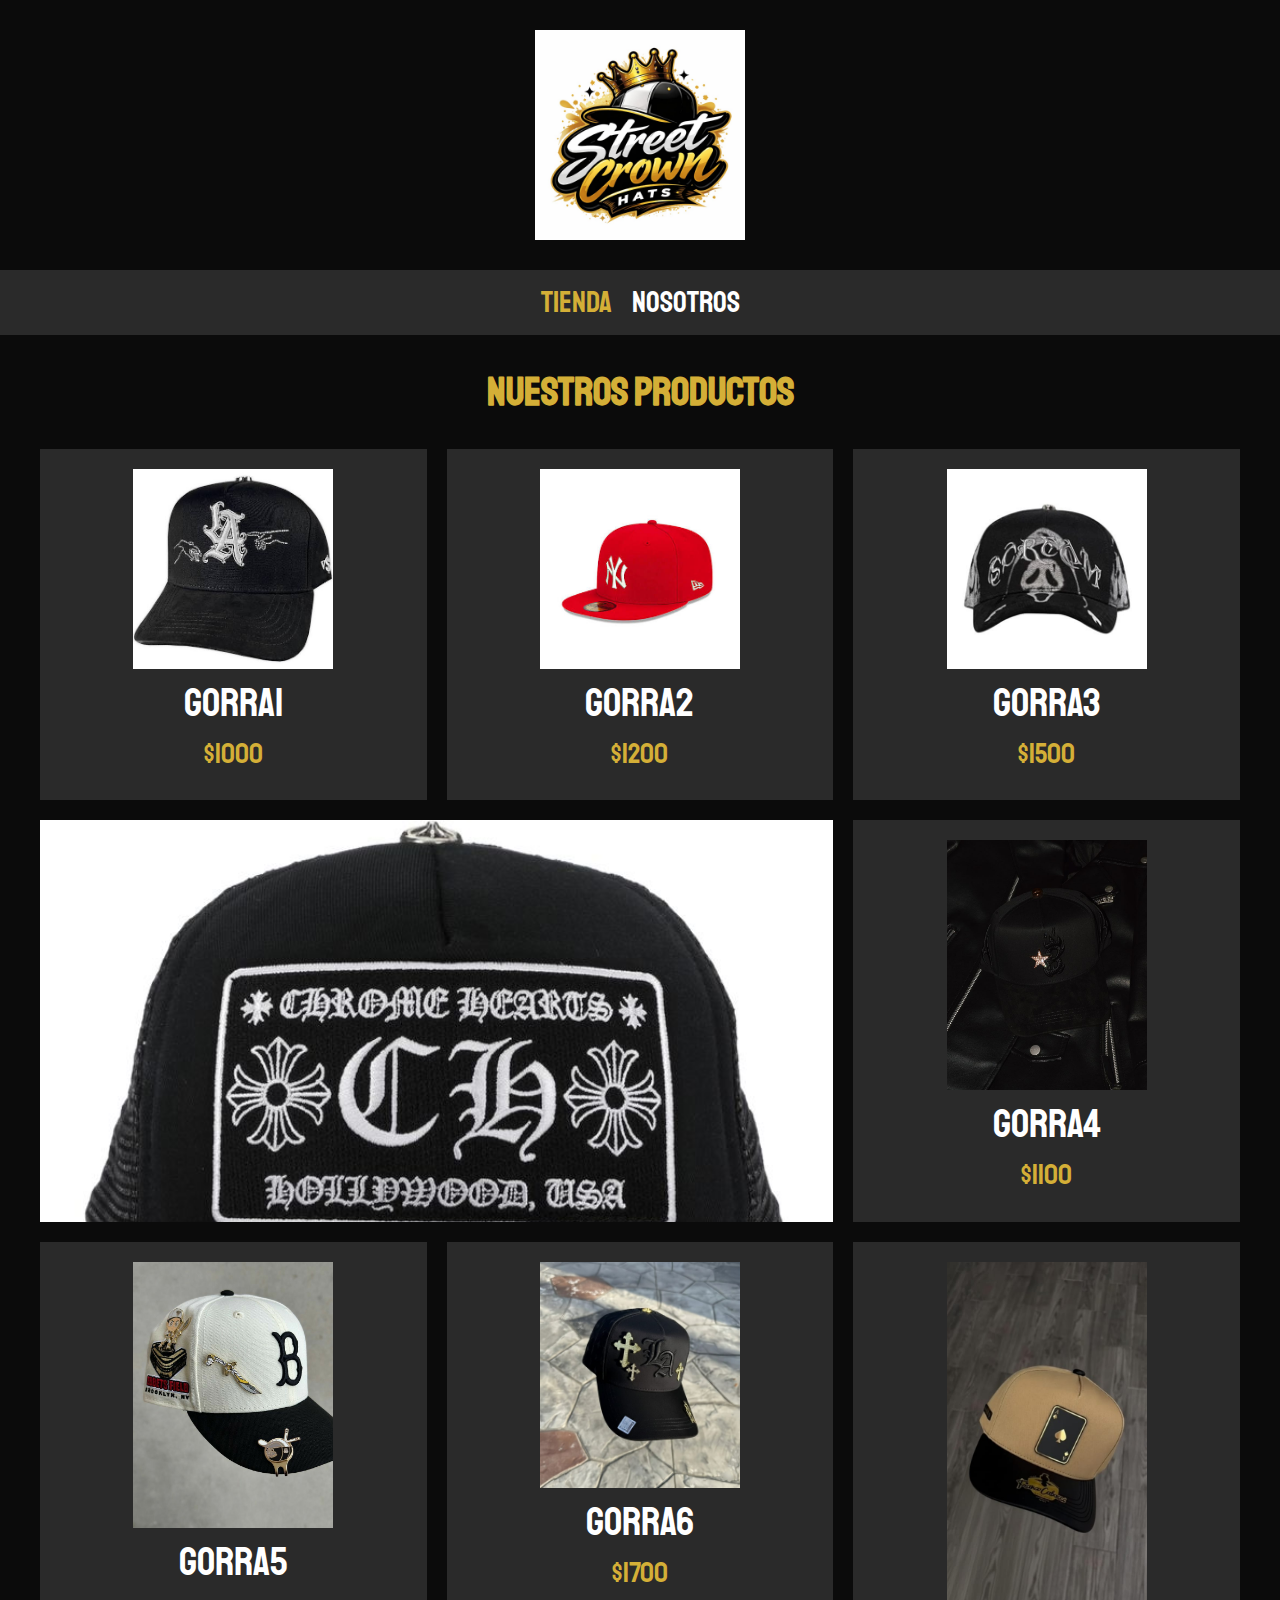
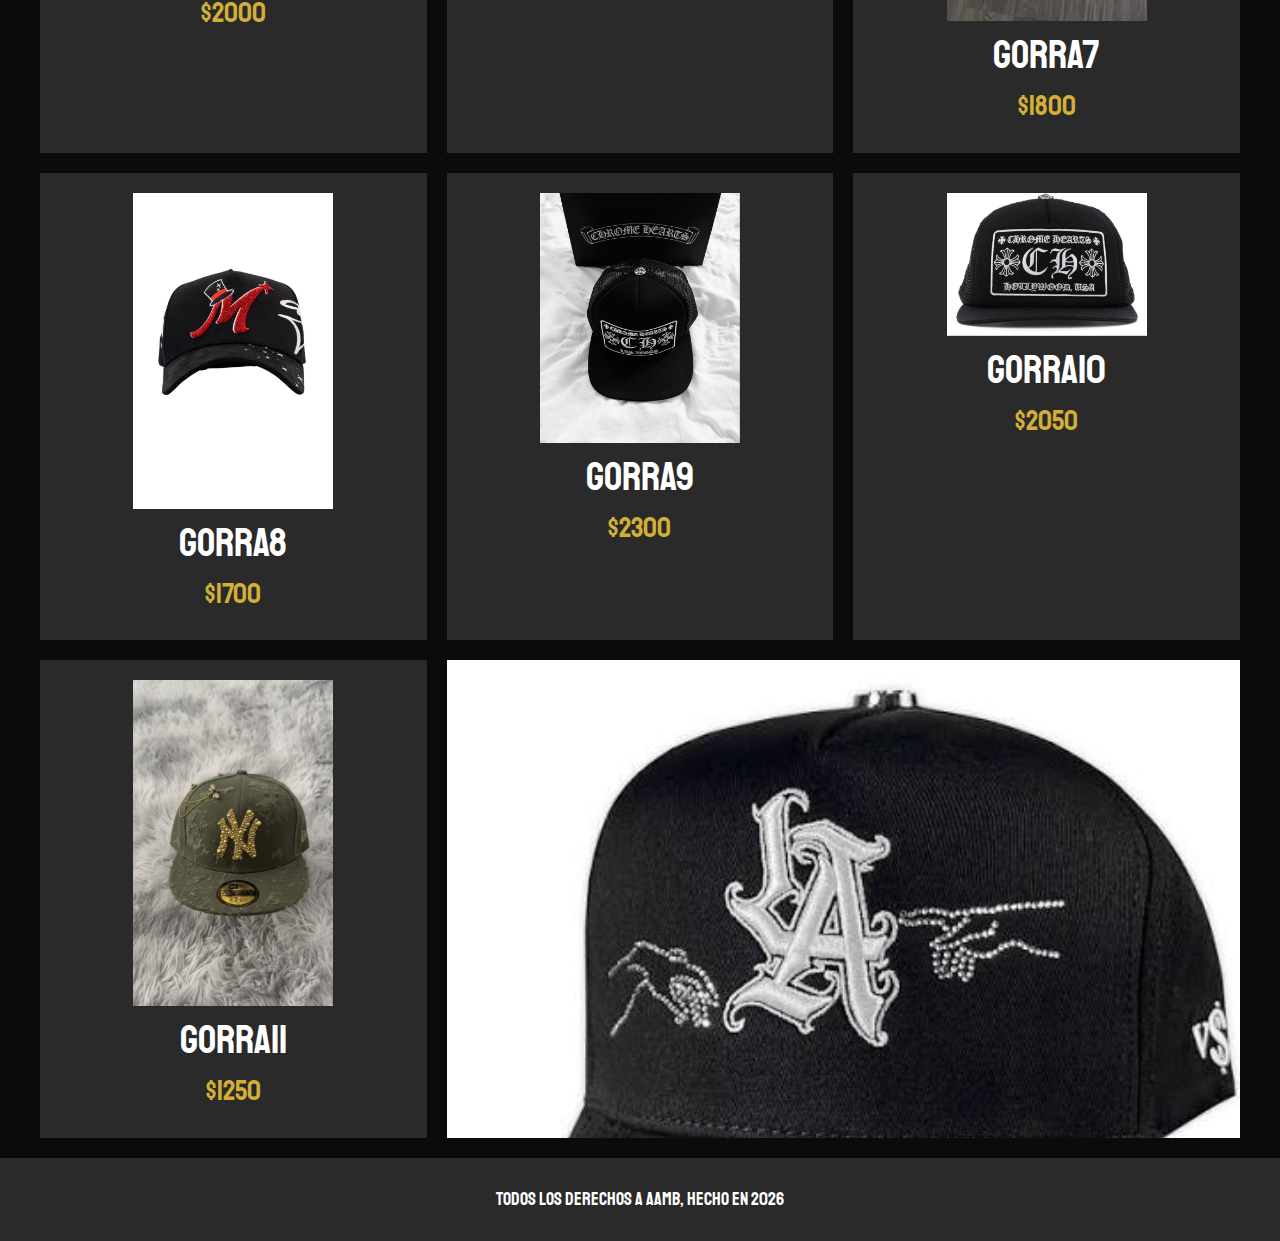
<file: index.html>
<!DOCTYPE html>
<html lang="en">
<head>
    <meta charset="UTF-8">
    <meta name="viewport" content="width=device-width, initial-scale=1.0">
    <title>STREET CROWN HATS</title>
    <link rel="stylesheet" href="/css/normalize.css">
    <link href="https://fonts.googleapis.com/css2?family=Staatliches&display=swap" rel="stylesheet">
    <link rel="stylesheet" href="/css/color.css">
    <link rel="shortcut icon" href="/img/Street.png" >
</head>
<body>
    <header class="header">
        <a href="index.html">
           <img class="logo" class="header__logo" src="/img/Street.png" alt="Logotipo">
        </a>
    </header>

    <nav class="navegacion">
        <a class="navegacion__enlace navegacion__enlace--activo" href="index.html">Tienda</a>
        <a class="navegacion__enlace" href="nosotros.html">Nosotros</a>
    </nav>

    <main class="contenedor">
        <h1 class="h1--activo">Nuestros Productos</h1>
        <div class="grid">
            <div class="producto">
                <a href="producto.html?nombre=Gorra Classic&img=gorra1.png">
                    <img id="imagen-producto" class="producto__imagen" src="/img/gorra1.png" alt="imagen camisa">
                    <div class="producto__informacion">
                        <p class="producto__nombre">gorra1</p>
                        <p class="producto__precio">$1000</p>
                    </div>
                </a>
            </div><!--.producto-->
            <div class="producto">
                <a href="producto.html?nombre=Gorra2&img=gorra2.png">
                    <img id="imagen-producto" class="producto__imagen" src="/img/gorra2.png" alt="imagen camisa">
                    <div class="producto__informacion">
                        <p class="producto__nombre">gorra2</p>
                        <p class="producto__precio">$1200</p>
                    </div>
                    
                </a>
            </div><!--.producto-->
            <div class="producto">
                <a href="producto.html?nombre=Gorra3&img=gorra3.png">
                    <img id="imagen-producto" class="producto__imagen" src="/img/gorra3.png" alt="imagen camisa">
                    <div class="producto__informacion">
                        <p class="producto__nombre">gorra3</p>
                        <p class="producto__precio">$1500</p>
                    </div>
                    
                </a>
            </div><!--.producto-->
            <div class="producto">
                <a href="producto.html?nombre=Gorra4&img=gorra4.png">
                    <img id="imagen-producto" class="producto__imagen" src="/img/gorra4.png" alt="imagen camisa">
                    <div class="producto__informacion">
                        <p class="producto__nombre">gorra4</p>
                        <p class="producto__precio">$1100</p>
                    </div>
                    
                </a>
            </div><!--.producto-->
            <div class="producto">
               <a href="producto.html?nombre=Gorra5&img=gorra5.png">
                    <img id="imagen-producto" class="producto__imagen" src="/img/gorra5.png" alt="imagen camisa">
                    <div class="producto__informacion">
                        <p class="producto__nombre">gorra5</p>
                        <p class="producto__precio">$2000</p>
                    </div>
                    
                </a>
            </div><!--.producto-->
            <div class="producto">
                <a href="producto.html?nombre=Gorra6&img=gorra6.png">
                    <img id="imagen-producto" class="producto__imagen" src="/img/gorra6.png" alt="imagen camisa">
                    <div class="producto__informacion">
                        <p class="producto__nombre">gorra6</p>
                        <p class="producto__precio">$1700</p>
                    </div>
                    
                </a>
            </div><!--.producto-->
            <div class="producto">
                <a href="producto.html?nombre=Gorra7&img=gorra7.png">
                    <img id="imagen-producto" class="producto__imagen" src="/img/gorra7.png" alt="imagen camisa">
                    <div class="producto__informacion">
                        <p class="producto__nombre">gorra7</p>
                        <p class="producto__precio">$1800</p>
                    </div>
                    
                </a>
            </div><!--.producto-->
            <div class="producto">
                <a href="producto.html?nombre=Gorra8&img=gorra8.png">
                    <img id="imagen-producto" class="producto__imagen" src="/img/gorra8.png" alt="imagen camisa">
                    <div class="producto__informacion">
                        <p class="producto__nombre">gorra8</p>
                        <p class="producto__precio">$1700</p>
                    </div>
                    
                </a>
            </div><!--.producto-->
            <div class="producto">
                <a href="producto.html?nombre=Gorra9&img=gorra9.png">
                    <img id="imagen-producto" class="producto__imagen" src="/img/gorra9.png" alt="imagen camisa">
                    <div class="producto__informacion">
                        <p class="producto__nombre">gorra9</p>
                        <p class="producto__precio">$2300</p>
                    </div>
                    
                </a>
            </div><!--.producto-->
            <div class="producto">
                <a href="producto.html?nombre=Gorra10&img=gorra10.png">
                    <img id="imagen-producto" class="producto__imagen" src="/img/gorra10.png" alt="imagen camisa">
                    <div class="producto__informacion">
                        <p class="producto__nombre">gorra10</p>
                        <p class="producto__precio">$2050</p>
                    </div>
                    
                </a>
            </div><!--.producto-->
            <div class="producto">
               <a href="producto.html?nombre=Gorra11&img=gorra11.png">
                    <img id="imagen-producto" class="producto__imagen" src="/img/gorra11.png" alt="imagen camisa">
                    <div class="producto__informacion">
                        <p class="producto__nombre">gorra11</p>
                        <p class="producto__precio">$1250</p>
                    </div>
                    
                </a>
            </div><!--.producto-->
            <div class="grafico grafico__gorras"></div>
            <div class="grafico grafico__node"></div>
        </div>
    </main>
    <footer class="footer">
        <p class="footer__texto">Todos los derechos a AAMB, Hecho en 2026</p>
    </footer>
    <script src="/js/tienda.js"></script>
</body>
</html>
</file>
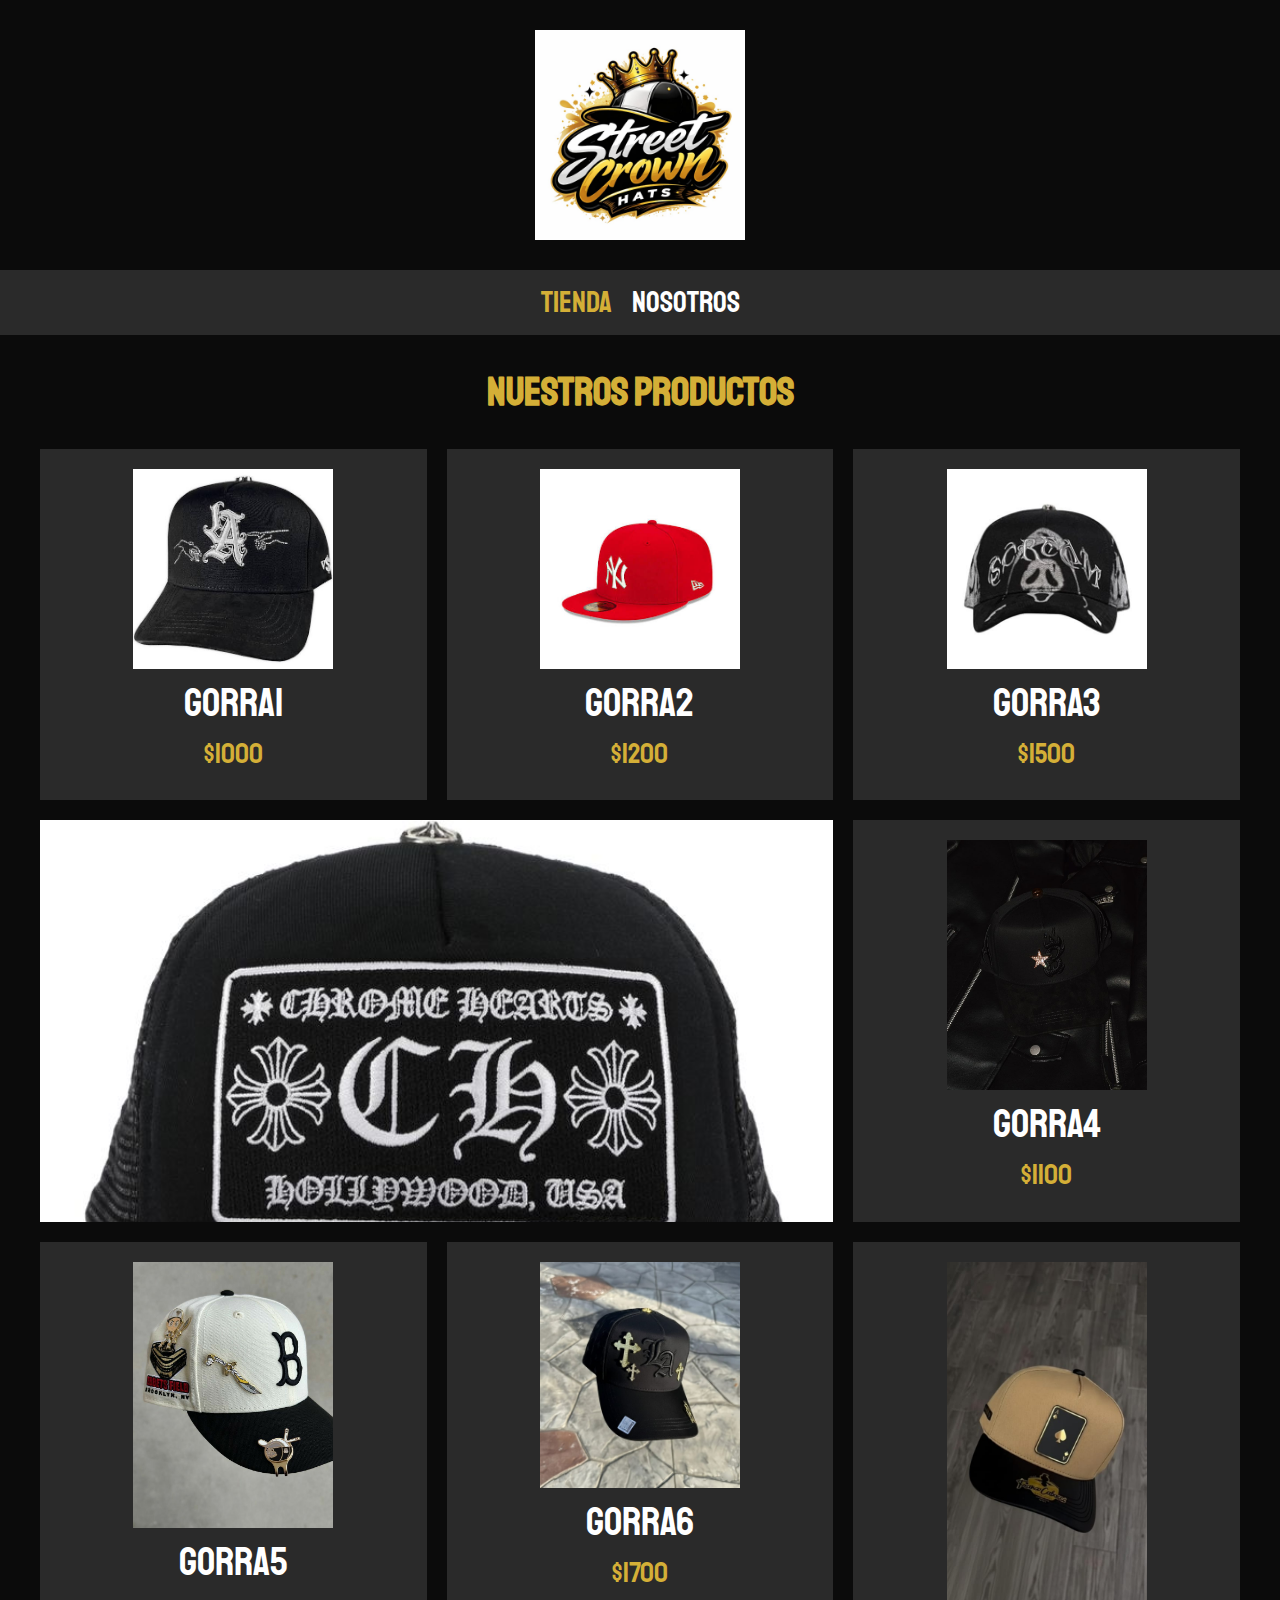
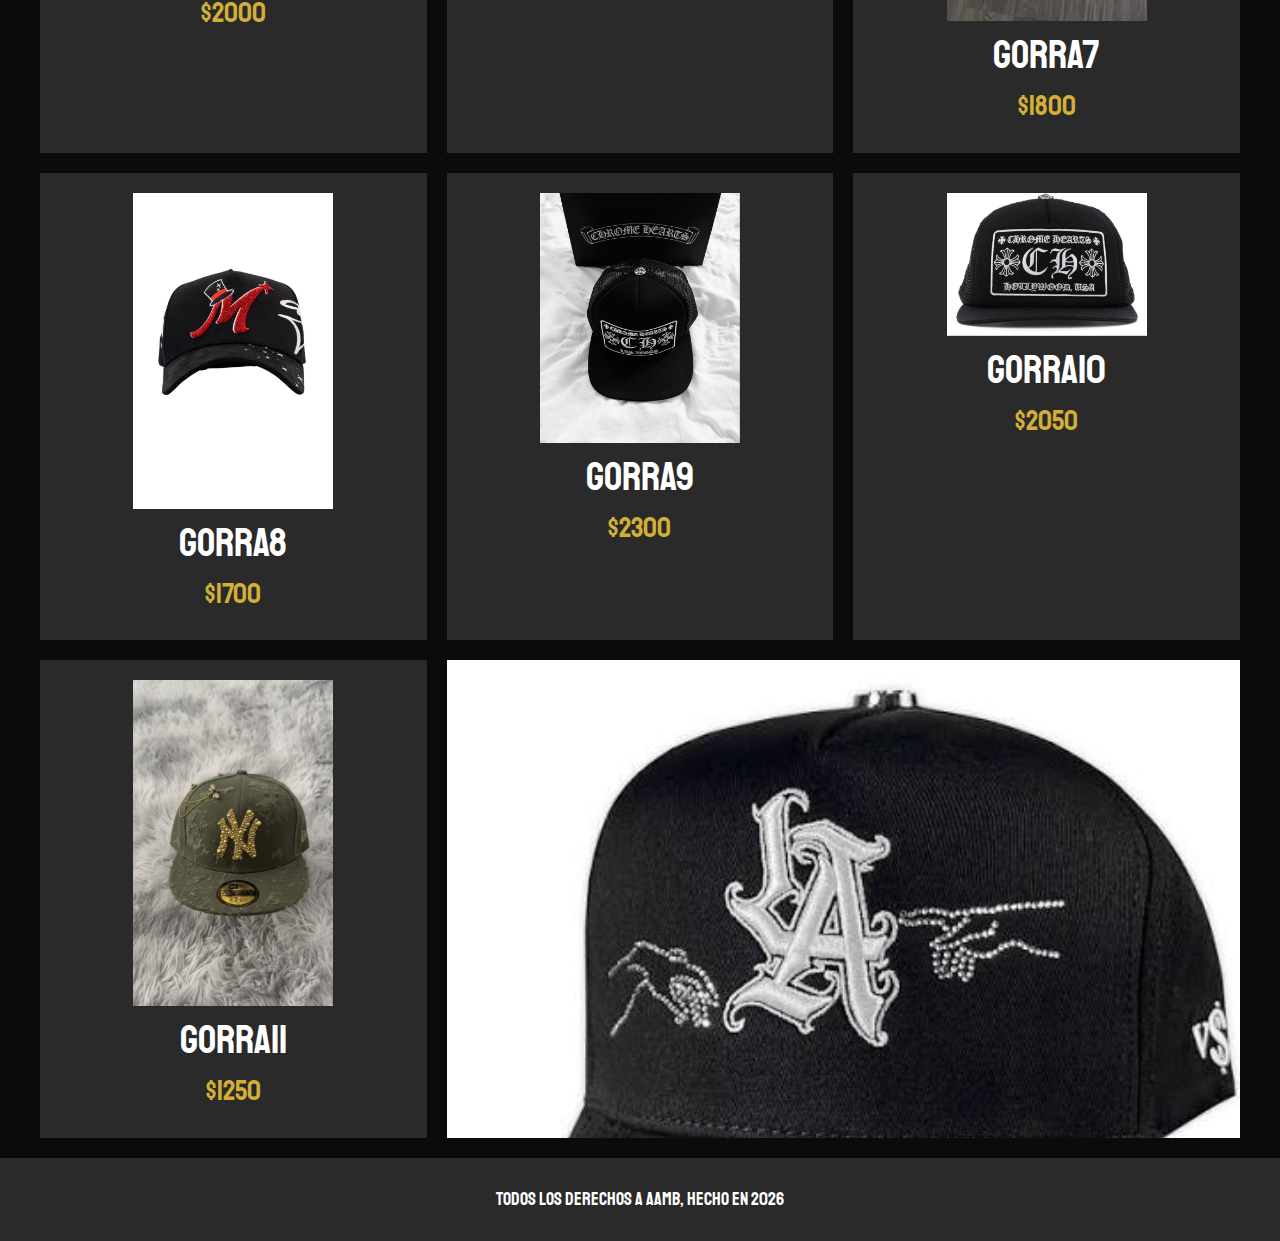
<file: Street crown hats 1/index.html>
<!DOCTYPE html>
<html lang="en">
<head>
    <meta charset="UTF-8">
    <meta name="viewport" content="width=device-width, initial-scale=1.0">
    <title>STREET CROWN HATS</title>
    <link rel="stylesheet" href="/css/normalize.css">
    <link href="https://fonts.googleapis.com/css2?family=Staatliches&display=swap" rel="stylesheet">
    <link rel="stylesheet" href="/css/color.css">
</head>
<body>
    <header class="header">
        <a href="index.html">
           <img class="logo" class="header__logo" src="/img/Street.png" alt="Logotipo">
        </a>
    </header>

    <nav class="navegacion">
        <a class="navegacion__enlace navegacion__enlace--activo" href="index.html">Tienda</a>
        <a class="navegacion__enlace" href="nosotros.html">Nosotros</a>
    </nav>

    <main class="contenedor">
        <h1 class="h1--activo">Nuestros Productos</h1>
        <div class="grid">
            <div class="producto">
                <a href="producto.html?nombre=Gorra Classic&img=gorra1.png">
                    <img id="imagen-producto" class="producto__imagen" src="/img/gorra1.png" alt="imagen camisa">
                    <div class="producto__informacion">
                        <p class="producto__nombre">gorra1</p>
                        <p class="producto__precio">$1000</p>
                    </div>
                </a>
            </div><!--.producto-->
            <div class="producto">
                <a href="producto.html?nombre=Gorra2&img=gorra2.png">
                    <img id="imagen-producto" class="producto__imagen" src="/img/gorra2.png" alt="imagen camisa">
                    <div class="producto__informacion">
                        <p class="producto__nombre">gorra2</p>
                        <p class="producto__precio">$1200</p>
                    </div>
                    
                </a>
            </div><!--.producto-->
            <div class="producto">
                <a href="producto.html?nombre=Gorra3&img=gorra3.png">
                    <img id="imagen-producto" class="producto__imagen" src="/img/gorra3.png" alt="imagen camisa">
                    <div class="producto__informacion">
                        <p class="producto__nombre">gorra3</p>
                        <p class="producto__precio">$1500</p>
                    </div>
                    
                </a>
            </div><!--.producto-->
            <div class="producto">
                <a href="producto.html?nombre=Gorra4&img=gorra4.png">
                    <img id="imagen-producto" class="producto__imagen" src="/img/gorra4.png" alt="imagen camisa">
                    <div class="producto__informacion">
                        <p class="producto__nombre">gorra4</p>
                        <p class="producto__precio">$1100</p>
                    </div>
                    
                </a>
            </div><!--.producto-->
            <div class="producto">
               <a href="producto.html?nombre=Gorra5&img=gorra5.png">
                    <img id="imagen-producto" class="producto__imagen" src="/img/gorra5.png" alt="imagen camisa">
                    <div class="producto__informacion">
                        <p class="producto__nombre">gorra5</p>
                        <p class="producto__precio">$2000</p>
                    </div>
                    
                </a>
            </div><!--.producto-->
            <div class="producto">
                <a href="producto.html?nombre=Gorra6&img=gorra6.png">
                    <img id="imagen-producto" class="producto__imagen" src="/img/gorra6.png" alt="imagen camisa">
                    <div class="producto__informacion">
                        <p class="producto__nombre">gorra6</p>
                        <p class="producto__precio">$1700</p>
                    </div>
                    
                </a>
            </div><!--.producto-->
            <div class="producto">
                <a href="producto.html?nombre=Gorra7&img=gorra7.png">
                    <img id="imagen-producto" class="producto__imagen" src="/img/gorra7.png" alt="imagen camisa">
                    <div class="producto__informacion">
                        <p class="producto__nombre">gorra7</p>
                        <p class="producto__precio">$1800</p>
                    </div>
                    
                </a>
            </div><!--.producto-->
            <div class="producto">
                <a href="producto.html?nombre=Gorra8&img=gorra8.png">
                    <img id="imagen-producto" class="producto__imagen" src="/img/gorra8.png" alt="imagen camisa">
                    <div class="producto__informacion">
                        <p class="producto__nombre">gorra8</p>
                        <p class="producto__precio">$1700</p>
                    </div>
                    
                </a>
            </div><!--.producto-->
            <div class="producto">
                <a href="producto.html?nombre=Gorra9&img=gorra9.png">
                    <img id="imagen-producto" class="producto__imagen" src="/img/gorra9.png" alt="imagen camisa">
                    <div class="producto__informacion">
                        <p class="producto__nombre">gorra9</p>
                        <p class="producto__precio">$2300</p>
                    </div>
                    
                </a>
            </div><!--.producto-->
            <div class="producto">
                <a href="producto.html?nombre=Gorra10&img=gorra10.png">
                    <img id="imagen-producto" class="producto__imagen" src="/img/gorra10.png" alt="imagen camisa">
                    <div class="producto__informacion">
                        <p class="producto__nombre">gorra10</p>
                        <p class="producto__precio">$2050</p>
                    </div>
                    
                </a>
            </div><!--.producto-->
            <div class="producto">
               <a href="producto.html?nombre=Gorra11&img=gorra11.png">
                    <img id="imagen-producto" class="producto__imagen" src="/img/gorra11.png" alt="imagen camisa">
                    <div class="producto__informacion">
                        <p class="producto__nombre">gorra11</p>
                        <p class="producto__precio">$1250</p>
                    </div>
                    
                </a>
            </div><!--.producto-->
            <div class="grafico grafico__gorras"></div>
            <div class="grafico grafico__node"></div>
        </div>
    </main>
    <footer class="footer">
        <p class="footer__texto">Todos los derechos a AAMB, Hecho en 2026</p>
    </footer>
    <script src="/js/tienda.js"></script>
</body>
</html>
</file>
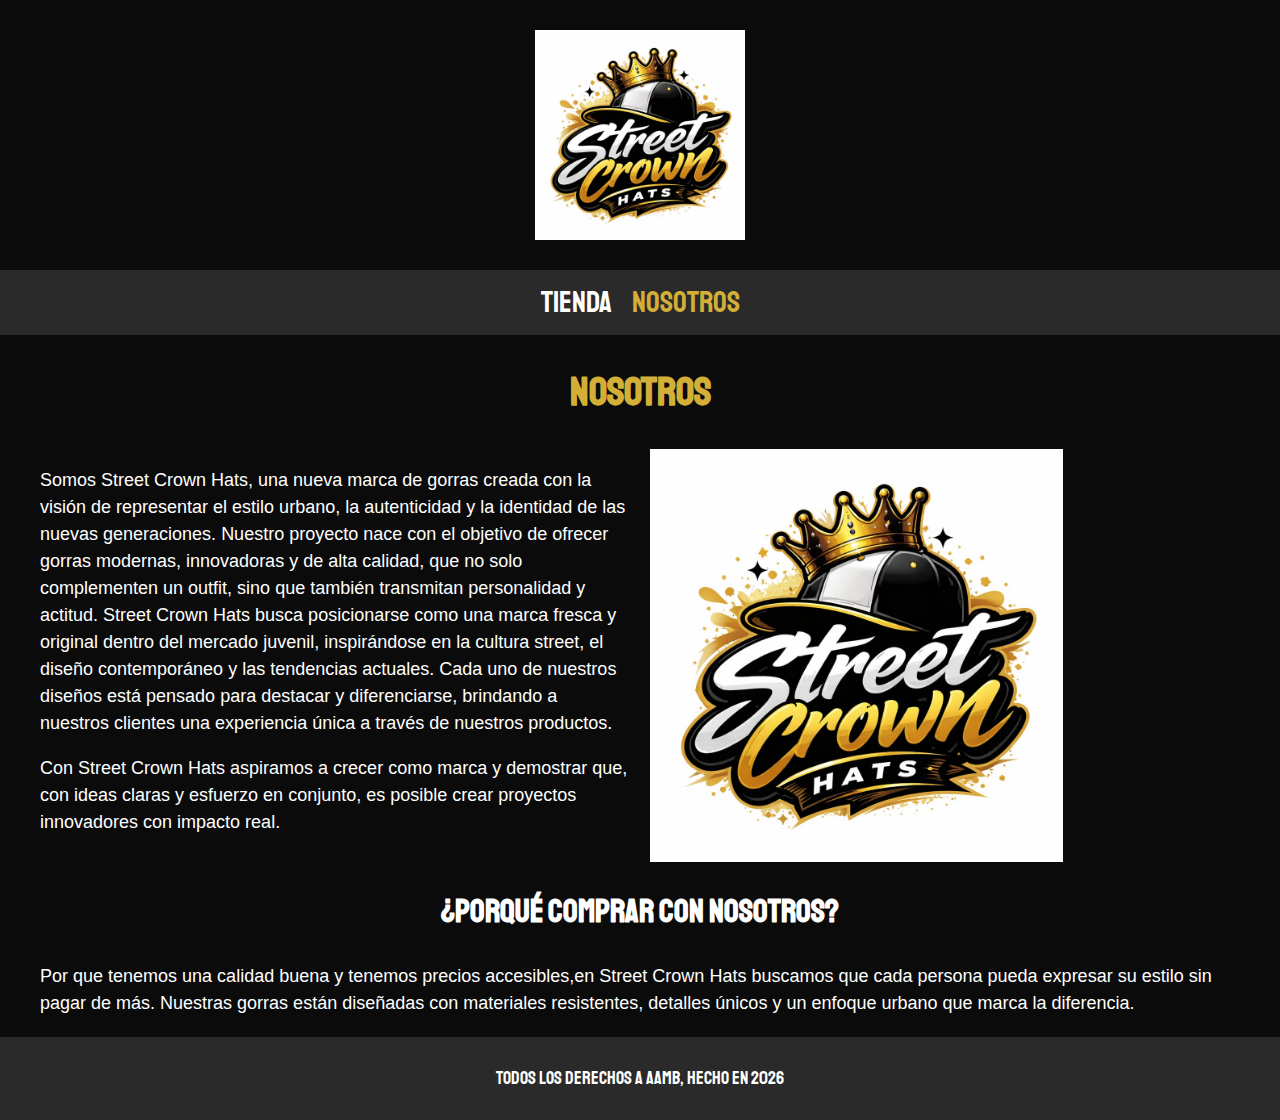
<file: nosotros.html>
<!DOCTYPE html>
<html lang="en">
<head>
    <meta charset="UTF-8">
    <meta name="viewport" content="width=device-width, initial-scale=1.0">
    <title>STREET CROWN HATS</title>
    <link rel="stylesheet" href="/css/normalize.css">
    <link href="https://fonts.googleapis.com/css2?family=Staatliches&display=swap" rel="stylesheet">
    <link rel="stylesheet" href="/css/color.css">
</head>
<body>
    <header class="header">
        <a href="index.html">
           <img class="logo" class="header__logo" src="/img/Street.png" alt="Logotipo">
        </a>
    </header>

    <nav class="navegacion">
        <a class="navegacion__enlace" href="index.html">Tienda</a>
        <a class="navegacion__enlace navegacion__enlace--activo" href="nosotros.html">Nosotros</a>
    </nav>

    <main class="contenedor">
        <h1 class="h1--activo">Nosotros</h1>

        <div class="nosotros">
            <div  class="nosotros__contenido">
                 <p>Somos Street Crown Hats, una nueva marca de gorras creada con la visión de representar el estilo urbano, la autenticidad y la identidad de las nuevas generaciones. Nuestro proyecto nace con el objetivo de ofrecer gorras modernas, innovadoras y de alta calidad, que no solo complementen un outfit, sino que también transmitan personalidad y actitud.
                  Street Crown Hats busca posicionarse como una marca fresca y original dentro del mercado juvenil, inspirándose en la cultura street, el diseño contemporáneo y las tendencias actuales. Cada uno de nuestros diseños está pensado para destacar y diferenciarse, brindando a nuestros clientes una experiencia única a través de nuestros productos.</p>
                 <p>Con Street Crown Hats aspiramos a crecer como marca y demostrar que, con ideas claras y esfuerzo en conjunto, es posible crear proyectos innovadores con impacto real.</p>
            </div>
            <img class="nosotros__imagen" src="/img/Street.png" alt="imagen nosotros">
        </div>

    </main>
    <section class="contenedor comprar">
        <h2 class="comprar__titulo">¿Porqué comprar con nosotros?</h2>
        <p>Por que tenemos una calidad buena y tenemos precios accesibles,en Street Crown Hats buscamos que cada persona pueda expresar su estilo sin pagar de más. Nuestras gorras están diseñadas con materiales resistentes, detalles únicos y un enfoque urbano que marca la diferencia. </p>
    </div>
    </section>
    <footer class="footer">
        <p class="footer__texto">Todos los derechos a AAMB, Hecho en 2026</p>
    </footer>
</body>
</html>
</file>
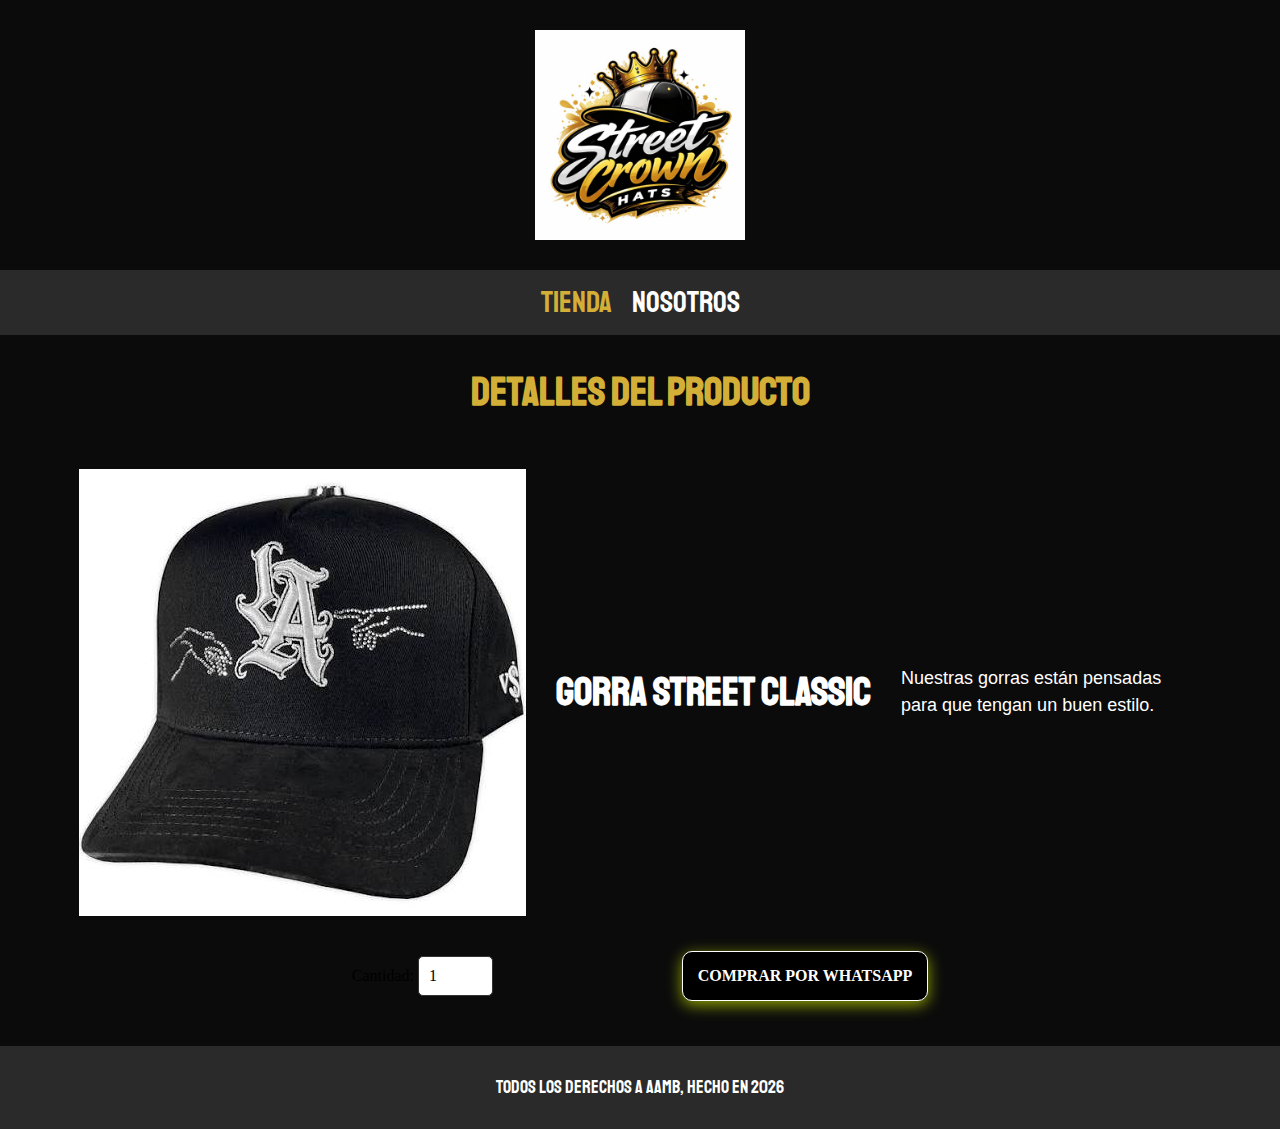
<file: producto.html>
<!DOCTYPE html>
<html lang="en">
<head>
    <meta charset="UTF-8">
    <meta name="viewport" content="width=device-width, initial-scale=1.0">
    <title>STREET CROWN HATS</title>
    <link rel="stylesheet" href="/css/normalize.css">
    <link href="https://fonts.googleapis.com/css2?family=Staatliches&display=swap" rel="stylesheet">
    <link rel="stylesheet" href="/css/color.css">
</head>
<body>
    <header class="header">
        <a href="index.html">
           <img class="logo" class="header__logo" src="/img/Street.png" alt="Logotipo">
        </a>
    </header>

    <nav class="navegacion">
        <a class="navegacion__enlace navegacion__enlace--activo" href="index.html">Tienda</a>
        <a class="navegacion__enlace" href="nosotros.html">Nosotros</a>
    </nav>

    <main class="contenedor_1">
    <h1 class="h1--activo">Detalles del Producto</h1>
    <div class="gorras_1">
        <img id="imagen-producto" class="gorra__imagen" src="/img/gorra1.png" alt="imagen del producto">
        
        <h2 id="nombre-producto" class="producto__nombre">Gorra Street Classic</h2> 
        
        <p>Nuestras gorras están pensadas para que tengan un buen estilo.</p>
        
        <form class="formulario">
            <label>Cantidad:</label>
            <input type="number" id="cantidad" placeholder="1" min="1" max="10" value="1">
        </form>

        <button class="boton-comprar" onclick="enviarPedido()">
            Comprar por WhatsApp
        </button>
    </div>
</main>

<script src="/js/tienda.js"></script>

    <footer class="footer">
        <p class="footer__texto">Todos los derechos a AAMB, Hecho en 2026</p>
    </footer>
</body>
</html>
</file>
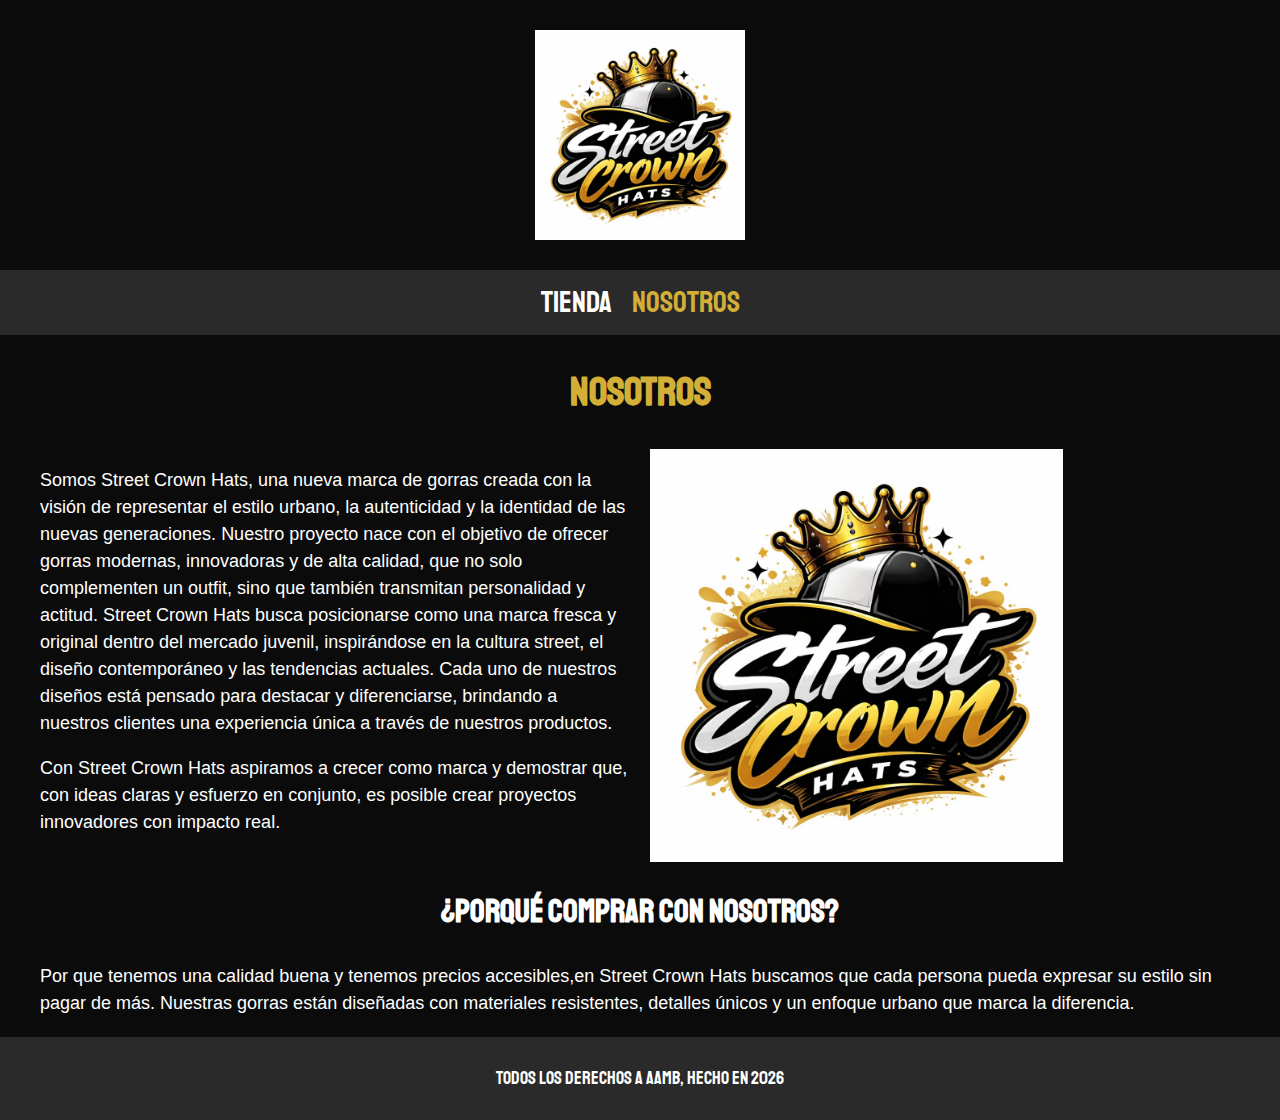
<file: Street crown hats 1/nosotros.html>
<!DOCTYPE html>
<html lang="en">
<head>
    <meta charset="UTF-8">
    <meta name="viewport" content="width=device-width, initial-scale=1.0">
    <title>STREET CROWN HATS</title>
    <link rel="stylesheet" href="/css/normalize.css">
    <link href="https://fonts.googleapis.com/css2?family=Staatliches&display=swap" rel="stylesheet">
    <link rel="stylesheet" href="/css/color.css">
</head>
<body>
    <header class="header">
        <a href="index.html">
           <img class="logo" class="header__logo" src="/img/Street.png" alt="Logotipo">
        </a>
    </header>

    <nav class="navegacion">
        <a class="navegacion__enlace" href="index.html">Tienda</a>
        <a class="navegacion__enlace navegacion__enlace--activo" href="nosotros.html">Nosotros</a>
    </nav>

    <main class="contenedor">
        <h1 class="h1--activo">Nosotros</h1>

        <div class="nosotros">
            <div  class="nosotros__contenido">
                 <p>Somos Street Crown Hats, una nueva marca de gorras creada con la visión de representar el estilo urbano, la autenticidad y la identidad de las nuevas generaciones. Nuestro proyecto nace con el objetivo de ofrecer gorras modernas, innovadoras y de alta calidad, que no solo complementen un outfit, sino que también transmitan personalidad y actitud.
                  Street Crown Hats busca posicionarse como una marca fresca y original dentro del mercado juvenil, inspirándose en la cultura street, el diseño contemporáneo y las tendencias actuales. Cada uno de nuestros diseños está pensado para destacar y diferenciarse, brindando a nuestros clientes una experiencia única a través de nuestros productos.</p>
                 <p>Con Street Crown Hats aspiramos a crecer como marca y demostrar que, con ideas claras y esfuerzo en conjunto, es posible crear proyectos innovadores con impacto real.</p>
            </div>
            <img class="nosotros__imagen" src="/img/Street.png" alt="imagen nosotros">
        </div>

    </main>
    <section class="contenedor comprar">
        <h2 class="comprar__titulo">¿Porqué comprar con nosotros?</h2>
        <p>Por que tenemos una calidad buena y tenemos precios accesibles,en Street Crown Hats buscamos que cada persona pueda expresar su estilo sin pagar de más. Nuestras gorras están diseñadas con materiales resistentes, detalles únicos y un enfoque urbano que marca la diferencia. </p>
    </div>
    </section>
    <footer class="footer">
        <p class="footer__texto">Todos los derechos a AAMB, Hecho en 2026</p>
    </footer>
</body>
</html>
</file>
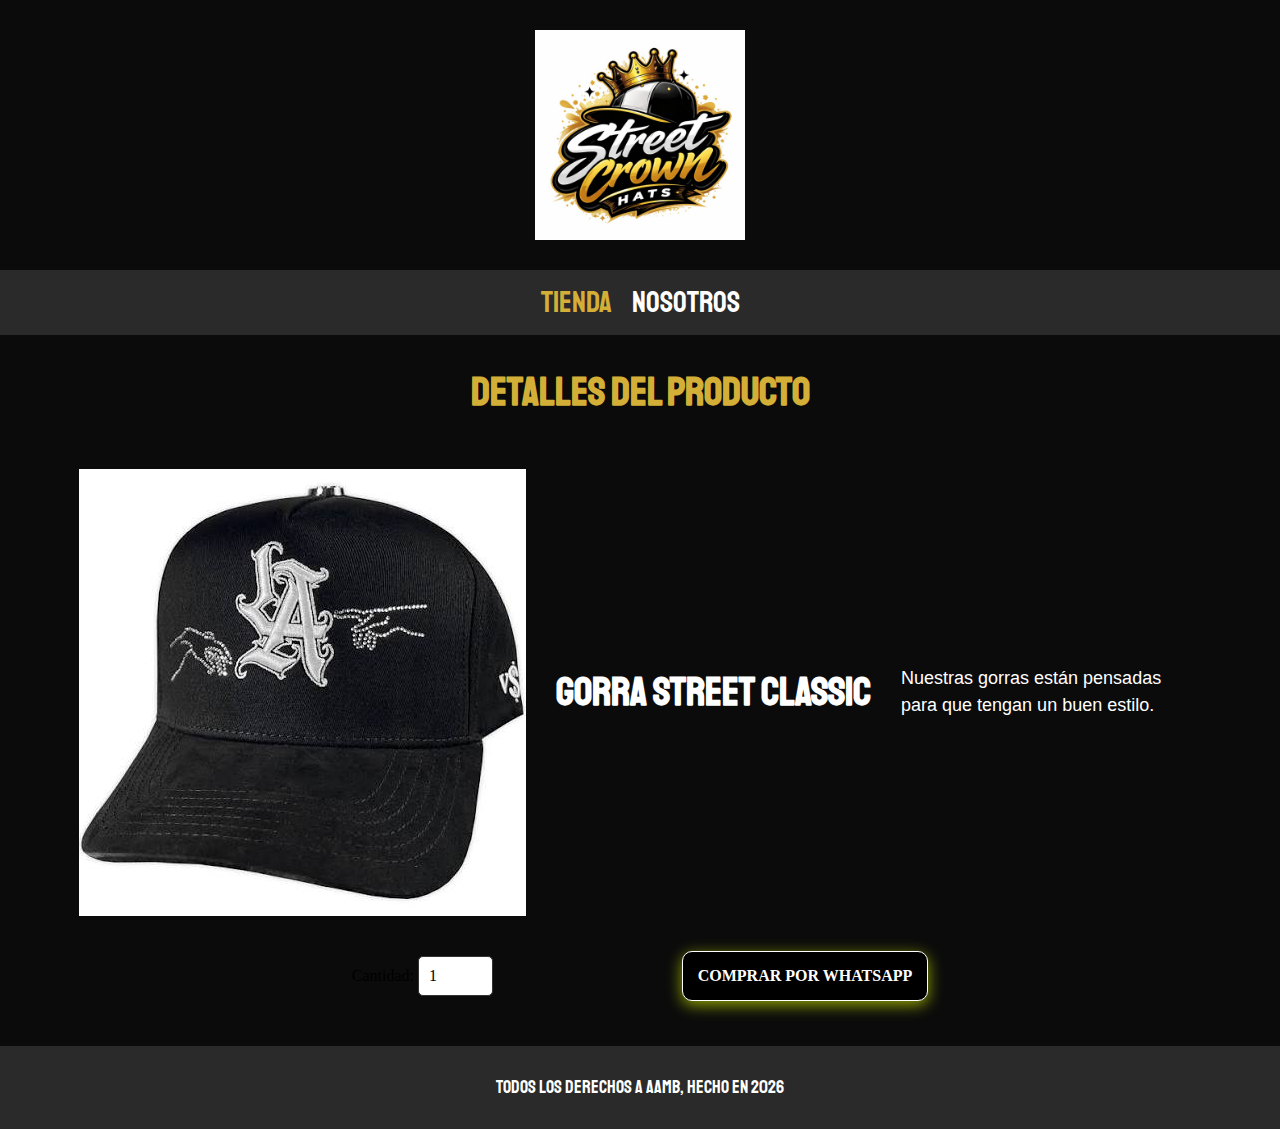
<file: Street crown hats 1/producto.html>
<!DOCTYPE html>
<html lang="en">
<head>
    <meta charset="UTF-8">
    <meta name="viewport" content="width=device-width, initial-scale=1.0">
    <title>STREET CROWN HATS</title>
    <link rel="stylesheet" href="/css/normalize.css">
    <link href="https://fonts.googleapis.com/css2?family=Staatliches&display=swap" rel="stylesheet">
    <link rel="stylesheet" href="/css/color.css">
</head>
<body>
    <header class="header">
        <a href="index.html">
           <img class="logo" class="header__logo" src="/img/Street.png" alt="Logotipo">
        </a>
    </header>

    <nav class="navegacion">
        <a class="navegacion__enlace navegacion__enlace--activo" href="index.html">Tienda</a>
        <a class="navegacion__enlace" href="nosotros.html">Nosotros</a>
    </nav>

    <main class="contenedor_1">
    <h1 class="h1--activo">Detalles del Producto</h1>
    <div class="gorras_1">
        <img id="imagen-producto" class="gorra__imagen" src="/img/gorra1.png" alt="imagen del producto">
        
        <h2 id="nombre-producto" class="producto__nombre">Gorra Street Classic</h2> 
        
        <p>Nuestras gorras están pensadas para que tengan un buen estilo.</p>
        
        <form class="formulario">
            <label>Cantidad:</label>
            <input type="number" id="cantidad" placeholder="1" min="1" max="10" value="1">
        </form>

        <button class="boton-comprar" onclick="enviarPedido()">
            Comprar por WhatsApp
        </button>
    </div>
</main>

<script src="/js/tienda.js"></script>

    <footer class="footer">
        <p class="footer__texto">Todos los derechos a AAMB, Hecho en 2026</p>
    </footer>
</body>
</html>
</file>
<file: css/color.css>
:root{
    --negro:#0B0B0B;
   --dorado:#D4AF37;
   --blanco:#FFFFFF;
   --grisoscuro:#2A2A2A; 

   --fuentePrincipal:"Staatliches", sans-serif;
}
html{
    box-sizing: border-box;
    font-size: 62.5%;
}
*,*::before,*::after{
    box-sizing: inherit;
}
/** Globales **/
body {
    background-color: var(--negro);
    font-size: 1.6rem;
    line-height: 1.5;
}

p{
    font-size: 1.8rem;
    font-family: Arial, Helvetica, sans-serif;
    color: var(--blanco);
}
a{
    text-decoration: none;
}
img{
    max-width: 70%;
}
.contenedor{
    max-width: 120rem;
    margin: 0 auto;
}
h1,h2,h3{
    text-align: center;
    color: var(--blanco);
    font-family:var(--fuentePrincipal) ;
}
h1{
    font-size: 4rem;
}
.h1--activo{
    color: var(--dorado);
}
h2{
    font-size: 3.2rem;
}
h3{
    font-size: 2.4rem;
}
.logo{
    width: 30rem; /* Ajusta este número a tu gusto */
    display: block;
    margin: 3rem auto; /* Para centrarla si es necesario */
}

/** header **/
.header{
    display: flex;
    justify-content: center;
}
/** footer **/
.footer{
background-color: var(--grisoscuro);
padding: 1rem 0;
margin-top: 2rem;
}
.footer__texto{
text-align: center;
font-family: var(--fuentePrincipal);
}
/** Navegacion **/
.navegacion{
    background-color: var(--grisoscuro);
    padding: 1rem 0;
    display: flex;
    justify-content: center;
}
.navegacion__enlace{
font-family: var(--fuentePrincipal);
color: var(--blanco);
font-size: 3rem;
margin-right: 2rem;
}
.navegacion__enlace:last-of-type{
    margin-right: 0;
}
.navegacion__enlace--activo,
.navegacion__enlace:hover{
    color:var(--dorado);
}
/**Grid**/
.grid{
    display: grid;
    grid-template-columns:repeat(2,1fr) ;
    gap: 2rem;
}
@media (min-width:768px) {
    .grid{
        grid-template-columns:repeat(3,1fr) ;
    }
}

/** Productos **/
.producto{
background-color: var(--grisoscuro);
padding: 2rem;
}
.producto__imagen{
width: 100%;
  max-width: 200px;
  height: auto;
  margin: 0 auto;
  display: block;
}
.producto__nombre{
font-size: 4rem;

}
.producto__precio{
font-size: 2.8rem;
color: var(--dorado);

}
.producto__nombre,
.producto__precio{
    font-family: var(--fuentePrincipal);
    margin: 1rem 0;
    text-align: center;
    line-height: 1.2;
}
.grafico{
min-height: 30rem;
background-repeat: no-repeat;
background-size: cover ;
}
.grafico__gorras{
grid-area: 2/3 ;
grid-column: 1/3;
background-image: url(../img/gorra10.png);
}
.grafico__node{
    background-image: url(../img/gorra1.png);
    grid-row:6/7 ;
}
@media (min-width:768px) {
    .grafico__node{
grid-row: 5/6;
grid-column: 2/4;
}
}
/** nosotros**/
.nosotros{
display: grid;
grid-template-rows: repeat(2,auto);
}
@media (min-width:768px){
   .nosotros{
grid-template-columns: repeat(2,1fr) ;
column-gap: 2rem;
} 
}
.nosotros__imagen{
grid-row: 1/2;
width: 100%;
}
@media (min-width:768px){
    .nosotros__imagen{
        grid-column: 2/3;
    }
}

.boton-comprar {
  background-color: var(--grisoscuro); 
  color: white;              
  padding: 12px 24px;       
  border: none;              
  border-radius: 50px;       
  font-size: 16px;           
  font-weight: bold;         
  text-transform: uppercase; 
  cursor: pointer;           
  transition: all 0.3s ease; 
  box-shadow: 0 4px 15px rgba(229, 255, 0, 0.618); 
  outline: none;
}

.boton-comprar:hover {
  background-color: #0056b3; 
  transform: translateY(-2px); 
  box-shadow: 0 6px 20px rgba(0, 123, 255, 0.5); 
}

.boton-comprar:active {
  transform: translateY(0);    /
}

.gorras_1 {
    display: flex;          
    align-items: center;    
    justify-content: center;
    gap: 30px;              
    padding: 20px;
    flex-wrap: wrap;        
}


.gorra_imagen {
    max-width: 400px;
    height: auto;
}

.gorras_1 p, 
.gorras_1 .formulario {
    display: block;         
    width: 100%;            
    max-width: 300px;       
    margin: 10px 0;
}

.formulario {
    display: flex;
    flex-direction: column; 
    gap: 15px;             
}
.formulario input {
    padding: 10px;
    border-radius: 5px;
    border: 1px solid #333;
    background-color: #fff;
}

.boton-comprar {
    background-color: #000;
    color: #fff;
    padding: 15px;
    border: 1px solid #fff;
    border-radius: 10px;
    font-weight: bold;
    cursor: pointer;
    text-transform: uppercase;
    transition: 0.3s;
}

.boton-comprar:hover {
    background-color: #fff;
    color: #000;
}
</file>
